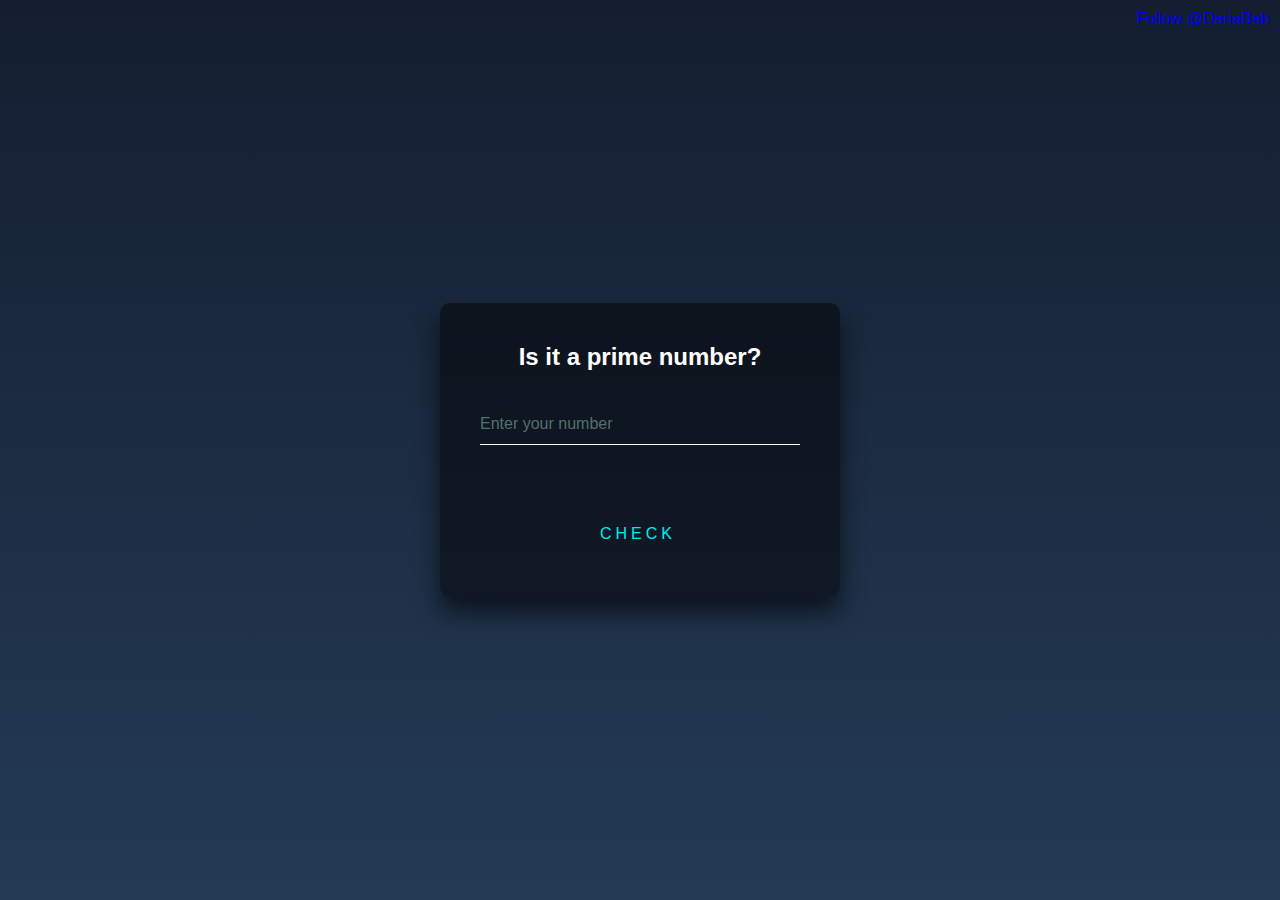
<file: index.html>
<!DOCTYPE html>
<html lang="en">
<head>
    <meta charset="UTF-8">
    <meta http-equiv="X-UA-Compatible" content="IE=edge">
    <meta name="viewport" content="width=device-width, initial-scale=1.0">
    <script async="" defer="" src="https://buttons.github.io/buttons.js"></script>
    <link rel="stylesheet" href="./style.css">
	  <link rel="icon" type="image/x-icon" href="./favicon.ico">

    <title>Is it a prime number?</title>
</head>
<body>

    <div class="button">
        <a class="github-button" href="https://github.com/DariaBab" data-size="large"
            aria-label="Follow @DariaBab on GitHub">Follow @DariaBab</a>
    </div>
<div class="main-box">
    <h2>Is it a prime number?</h2>
    <form>
        <div class="input">
            <input placeholder="Enter your number" type="text" class="number">
        </div>

        <div class="output"></div>

        <a class = "submit-btn" href="#">
            <span></span>
            <span></span>
            <span></span>
            <span></span>
            Check
        </a>
    </form>
</div>







    <script src="script.js"></script>
</body>
</html>
</file>
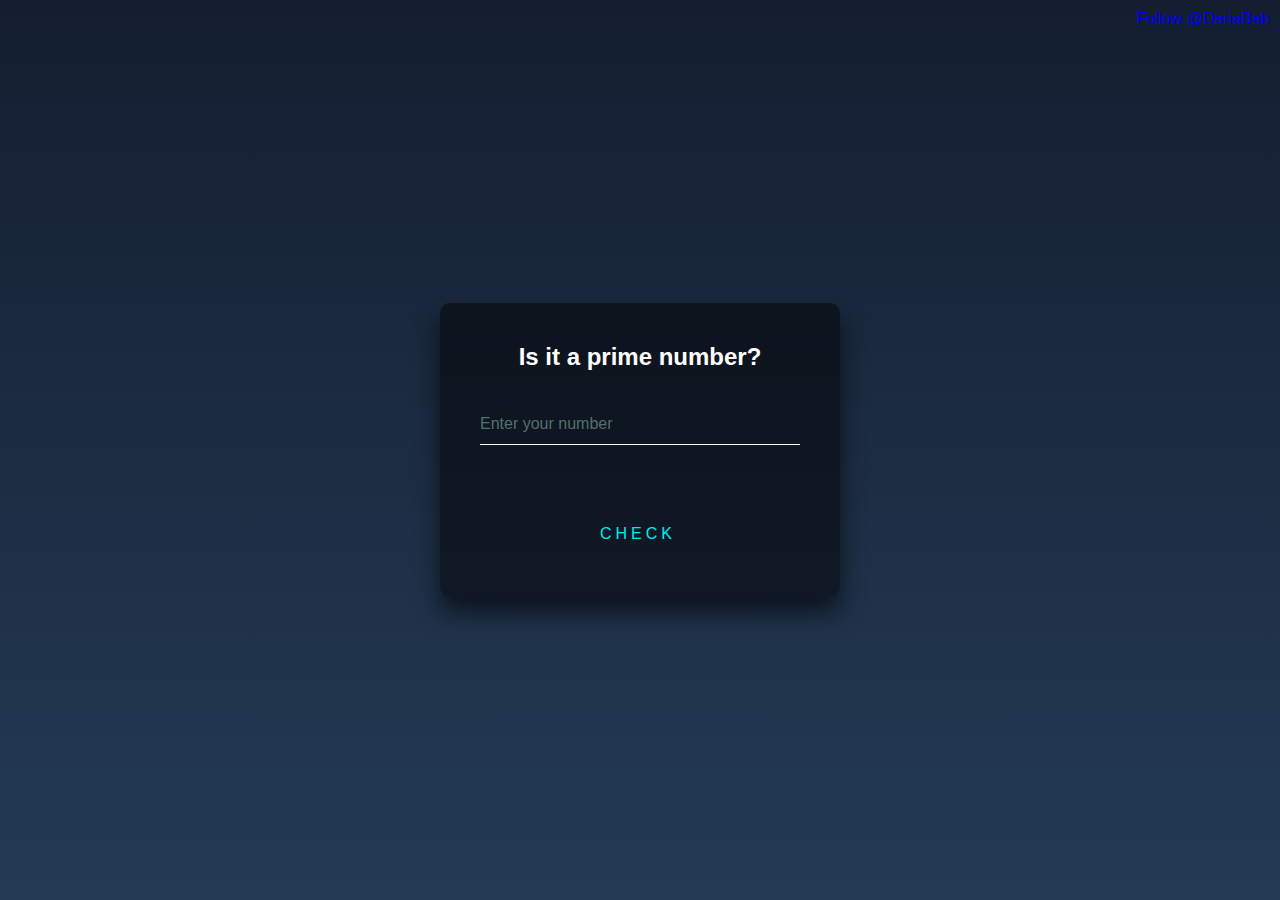
<file: prime-number.html>
<!DOCTYPE html>
<html lang="en">
<head>
    <meta charset="UTF-8">
    <meta http-equiv="X-UA-Compatible" content="IE=edge">
    <meta name="viewport" content="width=device-width, initial-scale=1.0">
    <script async="" defer="" src="https://buttons.github.io/buttons.js"></script>
    <link rel="stylesheet" href="style.css">
    <title>Is it a prime number?</title>
</head>
<body>

    <div class="button">
        <a class="github-button" href="https://github.com/DariaBab" data-size="large"
            aria-label="Follow @DariaBab on GitHub">Follow @DariaBab</a>
    </div>
<div class="main-box">
    <h2>Is it a prime number?</h2>
    <form>
        <div class="input">
            <input placeholder="Enter your number" type="text" class="number">
        </div>

        <div class="output"></div>

        <a href="#">
            <span></span>
            <span></span>
            <span></span>
            <span></span>
            Check
        </a>
    </form>
</div>







    <script src="script.js"></script>
</body>
</html>
</file>
<file: style.css>
html{
    height: 100%;
}

body{
    margin: 0;
    padding: 0;
    font-family: sans-serif;
    background: linear-gradient(#141e30, #243b55);
}


input::placeholder{
    color: #556f6f;
    font-size: 16px;
}

.button {
    margin-top: 10px;
    margin-right: 10px;
   float: right;
  }

.main-box{
    position: absolute;
    top: 50%;
    left: 50%;
    width: 400px;
    padding: 40px;
    transform: translate(-50%, -50%);
    background: rgba(0, 0, 0, .5);
    box-sizing: border-box;
    box-shadow: 0 15px 25px rgba(0, 0, 0, .6);
    border-radius: 10px;
}

.main-box h2 {
margin: 0 0 30px;
padding: 0;
color: #fff;
text-align: center;
}

.main-box .output {
    position: relative;
}

.output{
    color: #fff;
    font-size: 20px;
}

.main-box input{
    width: 100%;
    padding: 10px 0;
    font-size: 20px;
    color:#03e9f4;
    margin-bottom: 30px;
    border: none;
    border-bottom: 1px solid #fff;
    outline: none;
    background: transparent;
}


.main-box form a {
    position: relative;
    margin-left: 100px;
    display: inline-block;
    padding: 10px 20px;
    color: #03e9f4;
    font-size: 16px;
    text-decoration: none;
    text-transform: uppercase;
    overflow: hidden;
    /* transform: 0.5s; */
    margin-top: 40px;
    letter-spacing: 4px;
}

.main-box a:hover {
    background: #03e9f4;
    color: #fff;
    border-radius: 5px;
    box-shadow: 0 0 5px #03e9f4,
                0 0 25px #03e9f4,
                0 0 50px #03e9f4,
                0 0 100px #03e9f4;
}

.main-box a span{
    position: absolute;
    display: block;
}

.main-box a span:nth-child(1) {
    top: 0;
    left: -100%;
    width: 100%;
    height: 2px;
    background: linear-gradient(90deg, transparent, #03e9f4);
    animation: btn-anim1 6s linear infinite;
    
}

@keyframes btn-anim1{
    0%{
        left: -100%;
    }
    50%,100%{
        left: 100%;
    }
}

.main-box a span:nth-child(2){
    top: -100%;
    right: 0;
    width: 2px;
    height: 100%;
    background: linear-gradient(180deg, transparent, #03e9f4);
    animation: btn-anim2 6s linear infinite;
    animation-delay: 1.5s
}

 @keyframes btn-anim2{
    0%{
        top: -100%;
    }
    50%,100%{
        top: 100%;
    }
}

.main-box a span:nth-child(3){
    bottom: 0;
    right: -100%;
    width: 100%;
    height: 2px;
    background: linear-gradient(270deg, transparent, #03e9f4);
    animation: btn-anim3 6s linear infinite;
    animation-delay: 3s
}

@keyframes btn-anim3{
    0% {
        right: -100%;
    }
    50%,100% {
        right: 100%;
    }
}

 .main-box a span:nth-child(4){
    bottom: -100%;
    left: 0;
    width: 2px;
    height: 100%;
    background: linear-gradient(360deg, transparent, #03e9f4);
    animation: btn-anim4 6s linear infinite;
    animation-delay: 4.5s
}

@keyframes btn-anim4{
    0% {
        bottom: -100%;
    }
    50%,100% {
        bottom: 100%;
    }
}
</file>
